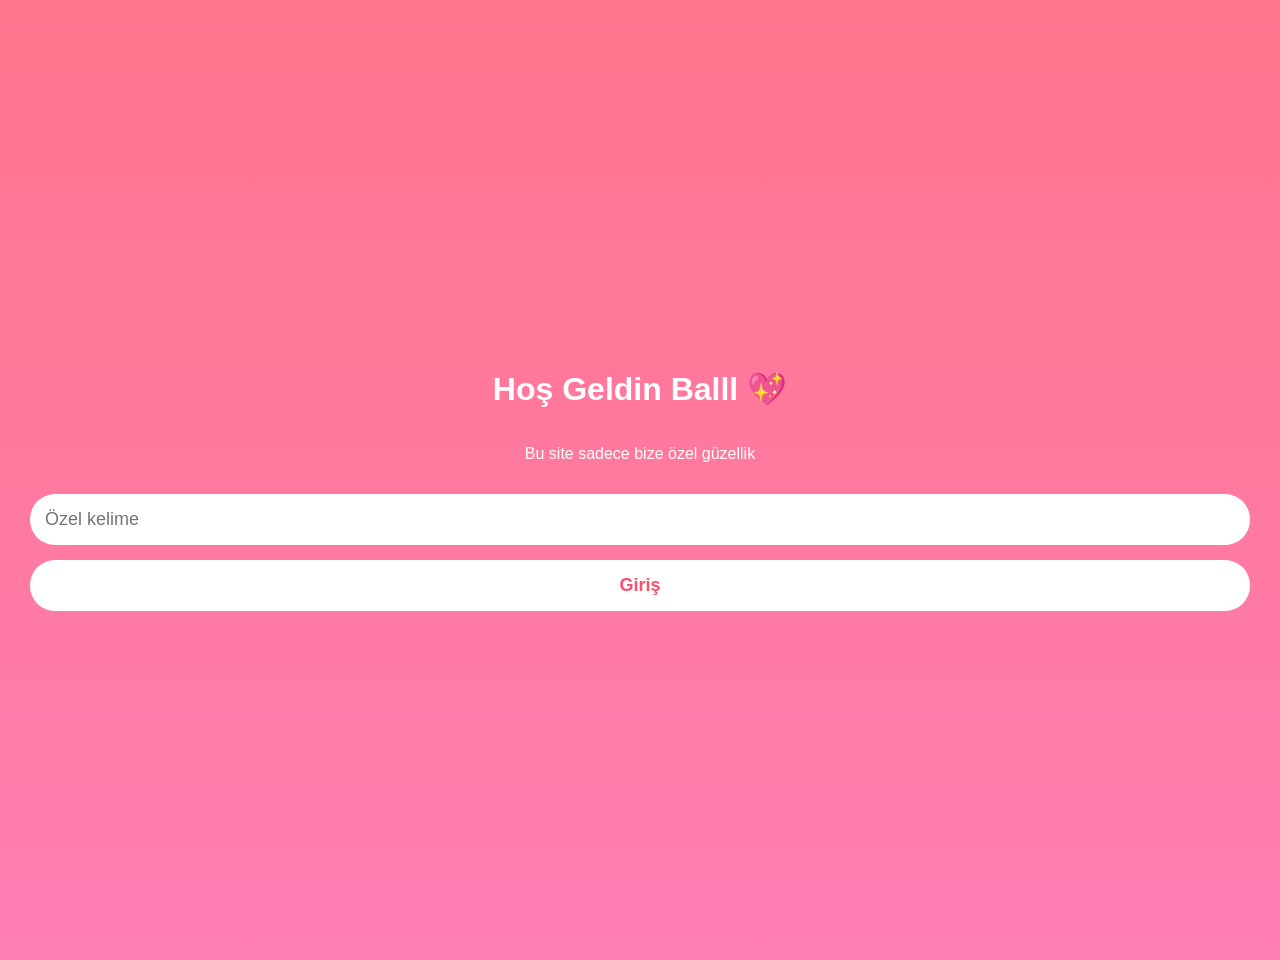
<file: index.html>
<!DOCTYPE html>
<html lang="tr">
<head>
<meta charset="UTF-8">
<meta name="viewport" content="width=device-width, initial-scale=1.0">
<title>Senin İçin ❤️</title>
<link rel="stylesheet" href="style.css">
</head>
<body>

<div class="login">
    <h1>Hoş Geldin Balll 💖</h1>
    <p>Bu site sadece bize özel güzellik </p>
    <input type="password" id="sifre" placeholder="Özel kelime">
    <button onclick="kontrol()">Giriş</button>
</div>

<script>
function kontrol() {
    const sifre = document.getElementById("sifre").value;
    if (sifre === "08.09.2025") {
        window.location.href = "hikayemiz.html";
    } else {
        alert("Yanlış ama kalbim senin 💔");
    }
}
</script>

</body>
</html>
</file>
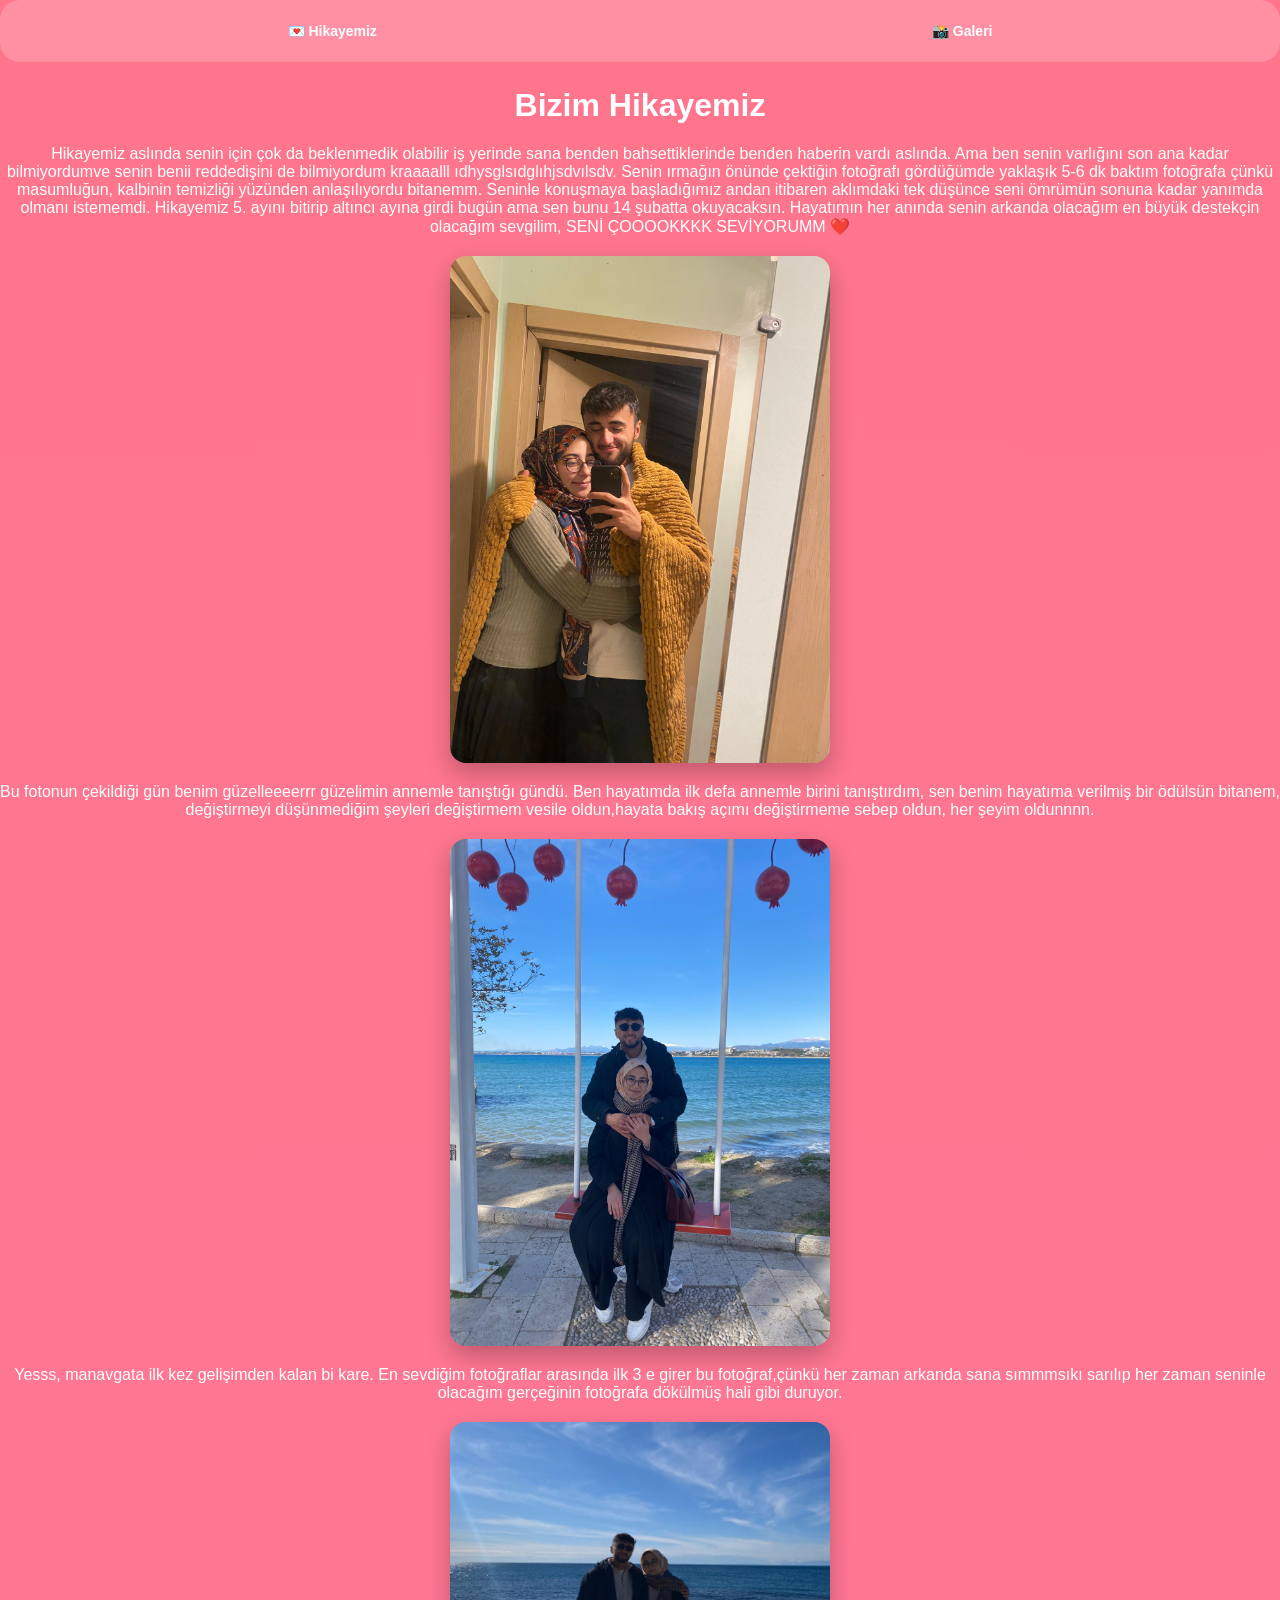
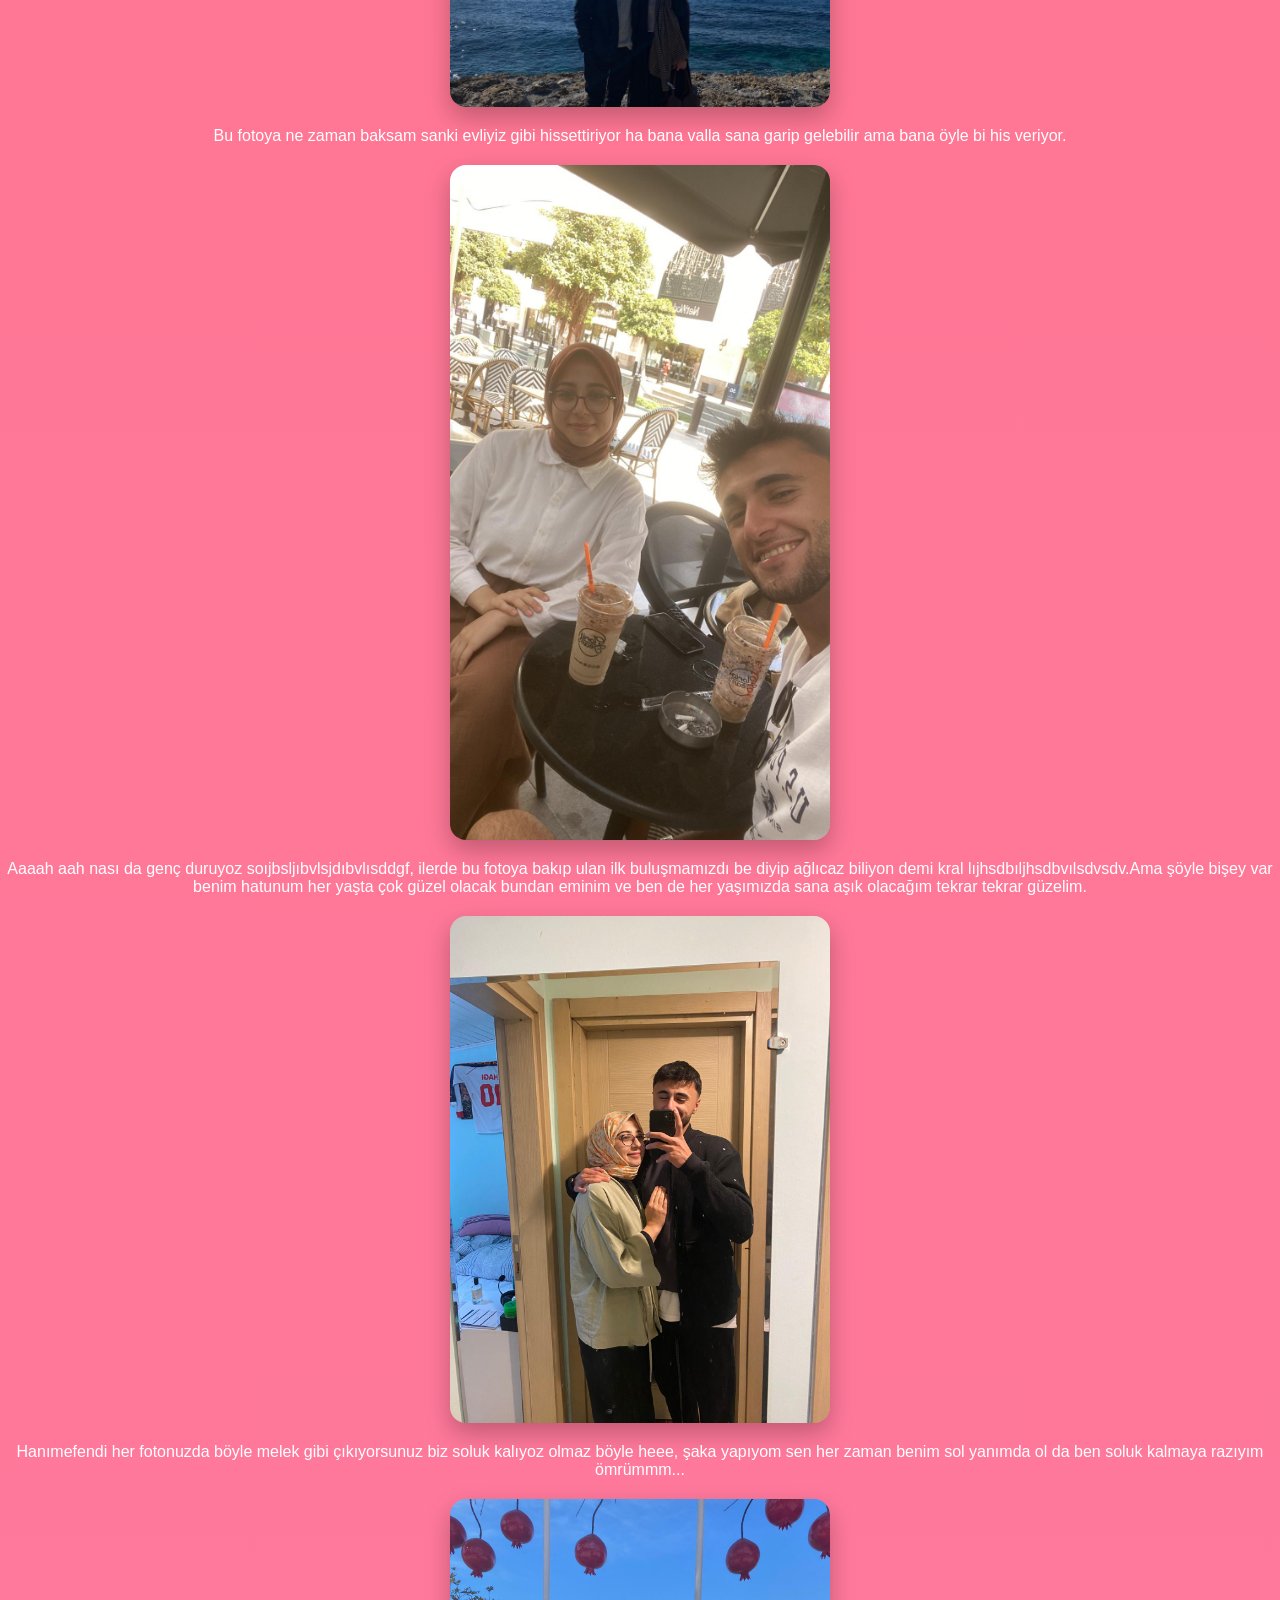
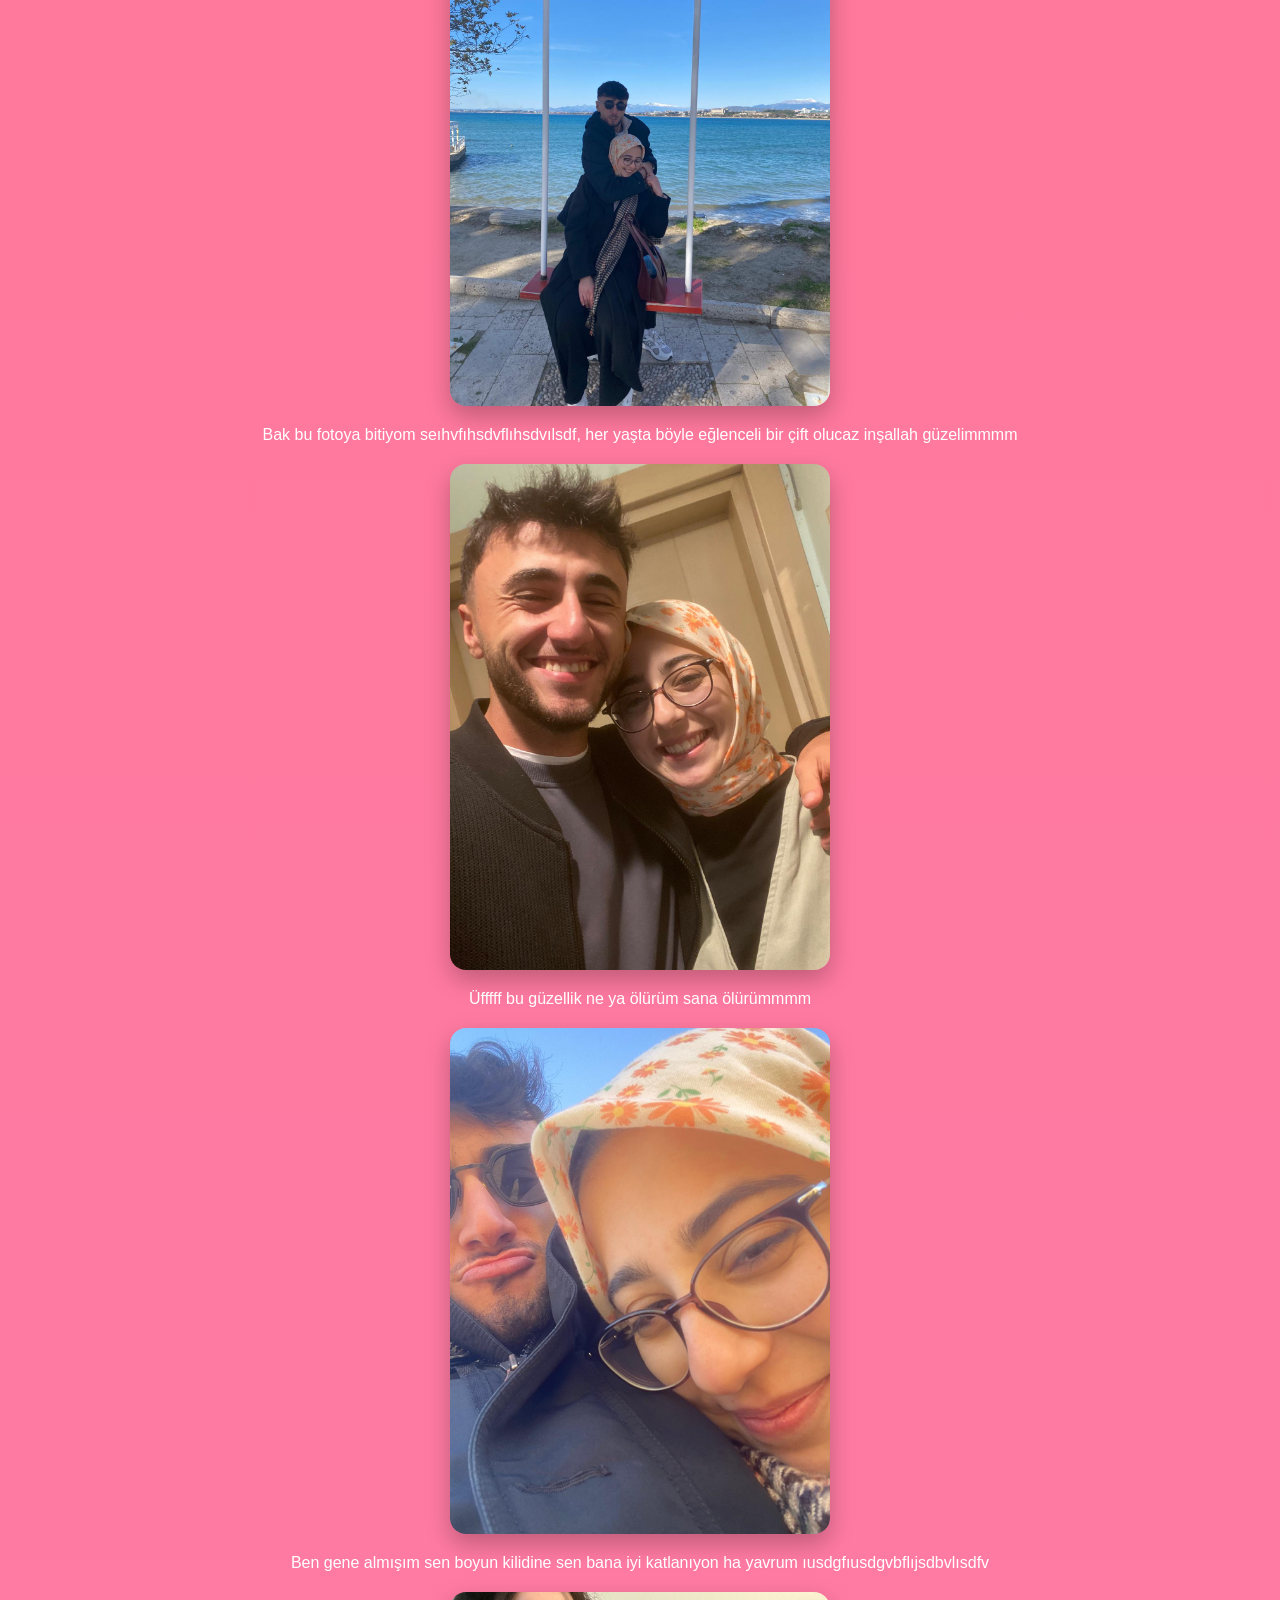
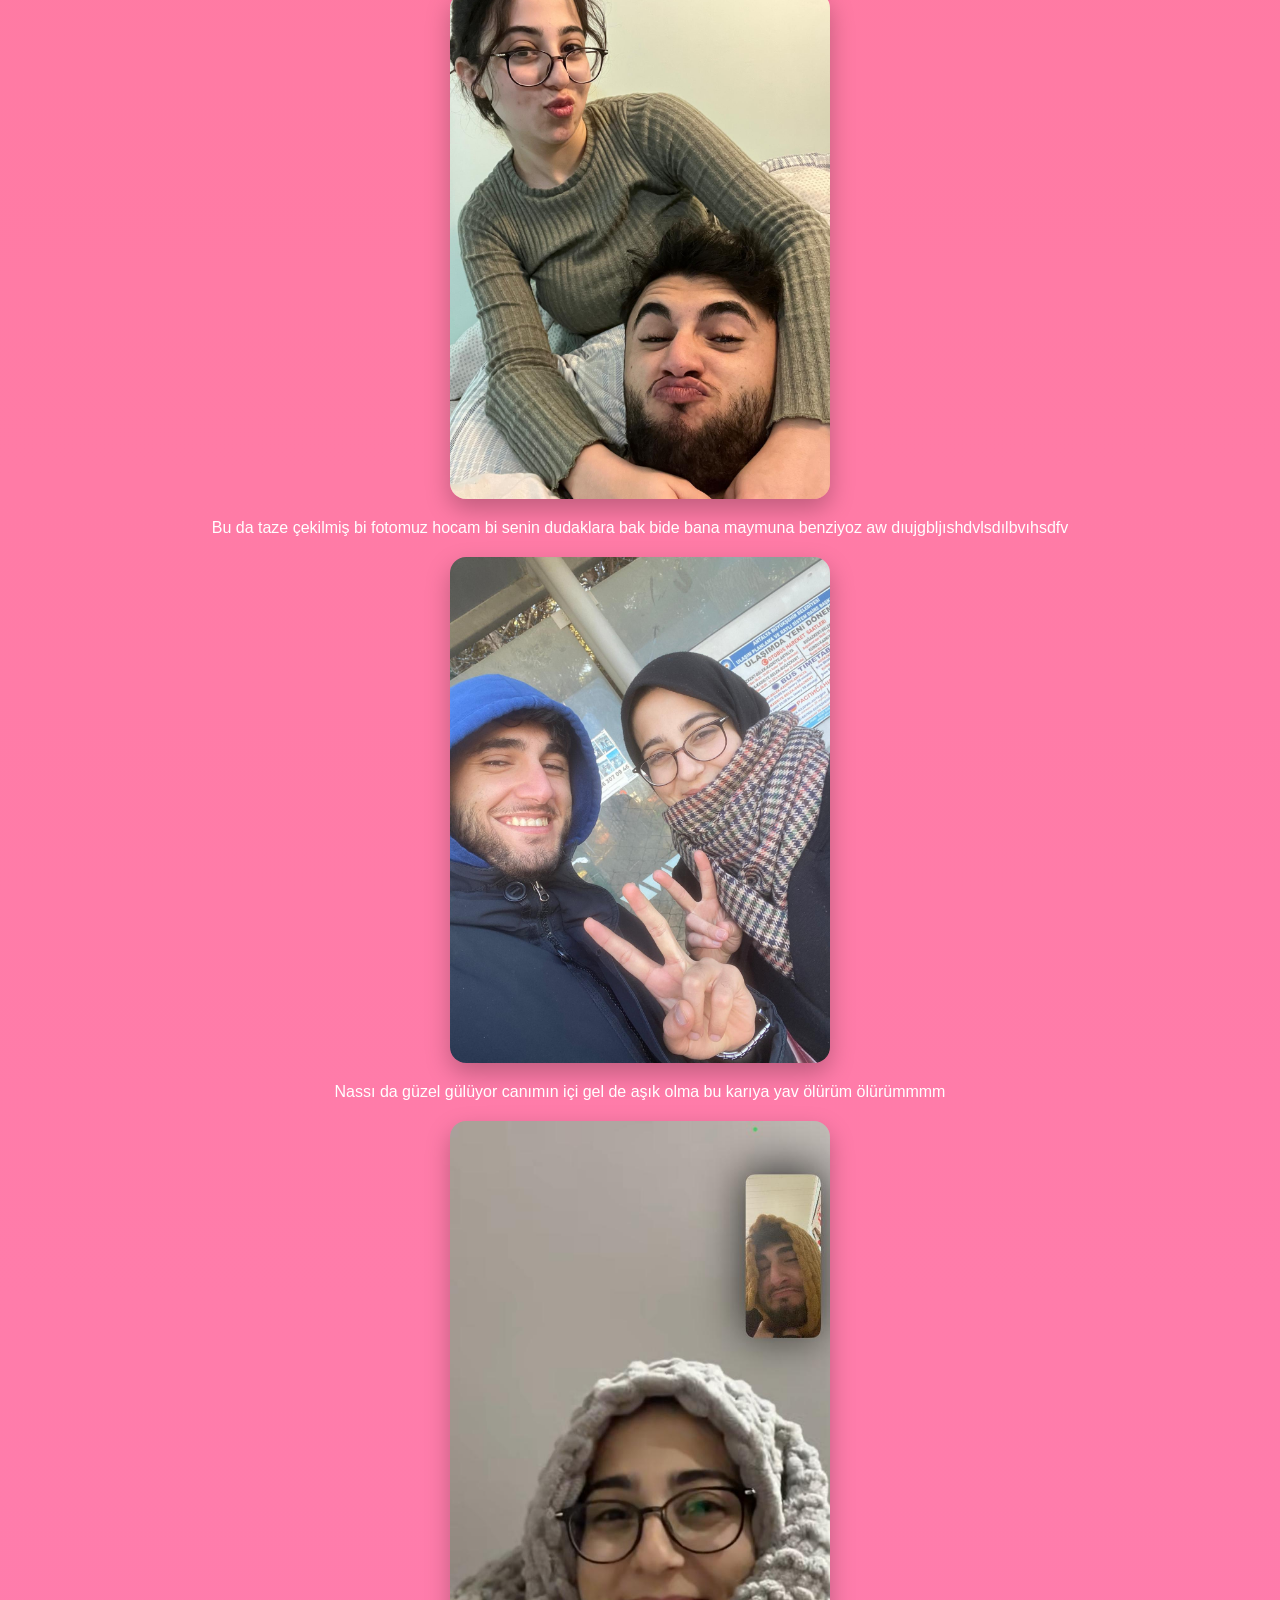
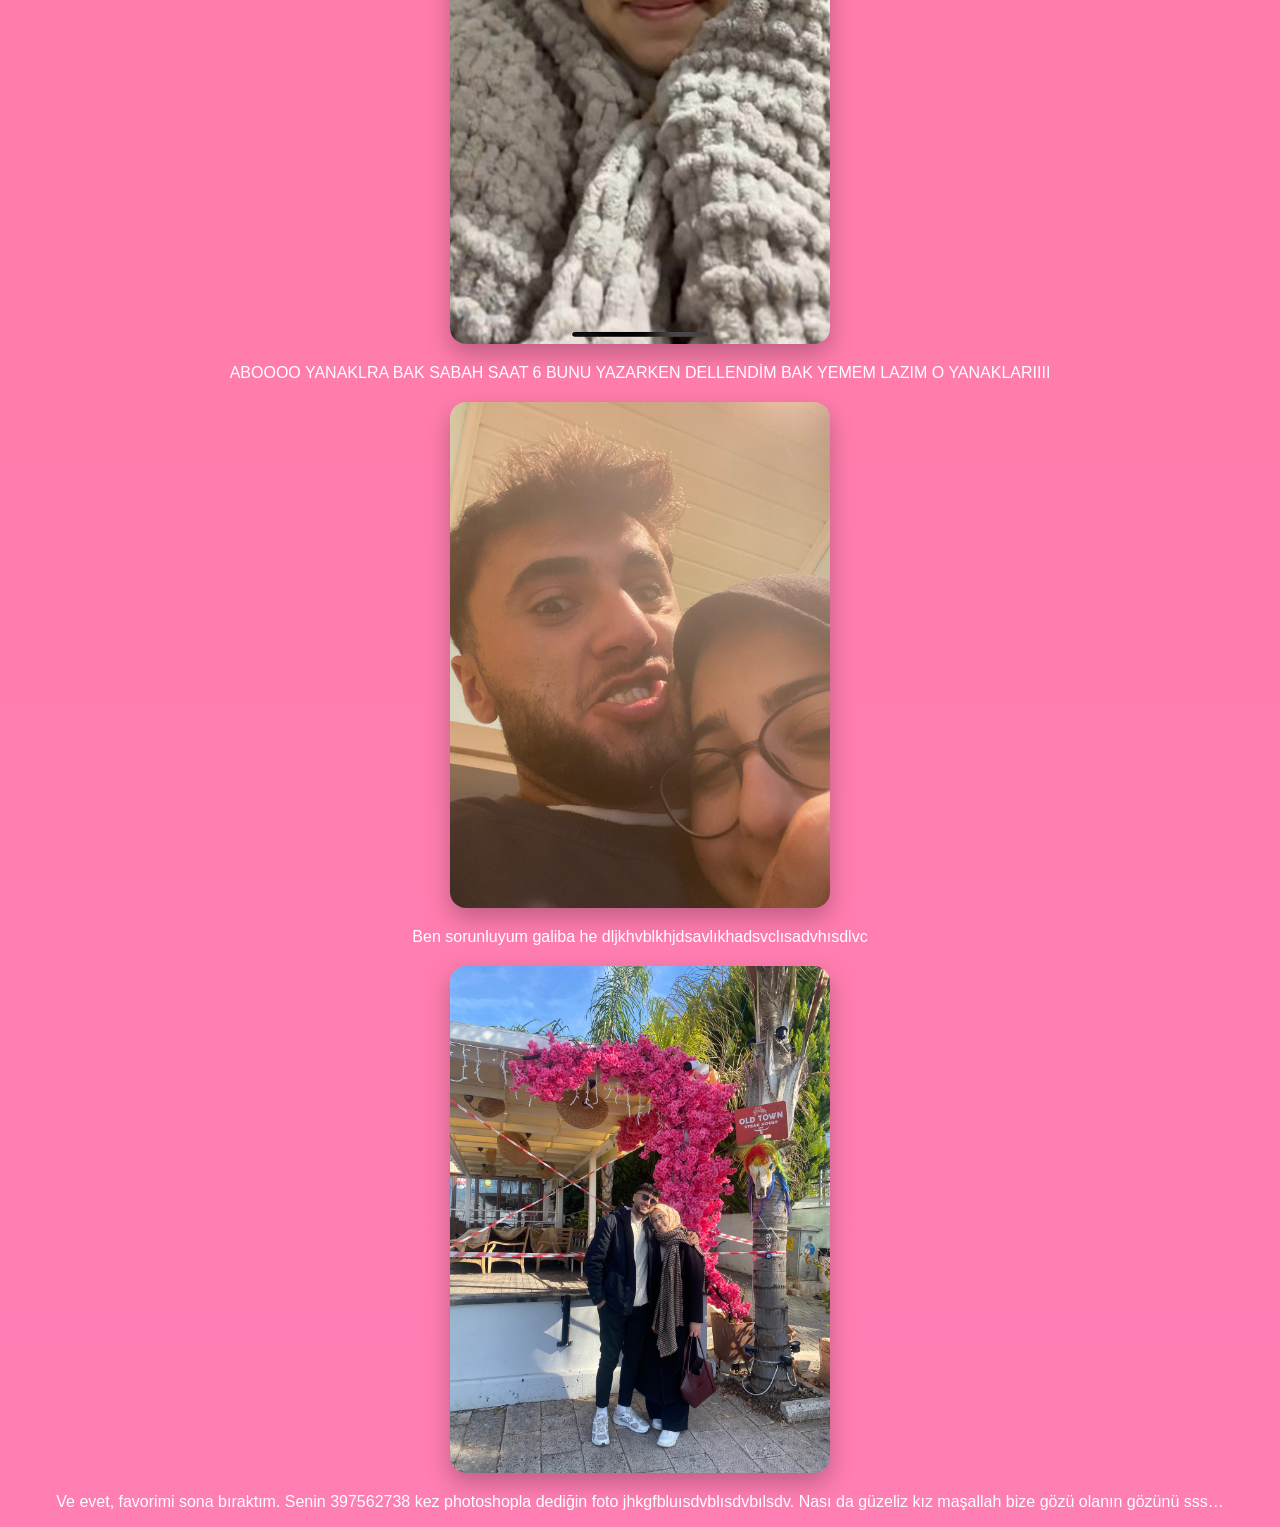
<file: hikayemiz.html>
<!DOCTYPE html>
<html lang="tr">
<head>
<meta charset="UTF-8">
<title>Hikayemiz 💕</title>
<link rel="stylesheet" href="style.css">
</head>
<body>
<nav class="navbar">
  <a href="hikayemiz.html">💌 Hikayemiz</a>
  <a href="galeri.html">📸 Galeri</a>
</nav>



<h1>Bizim Hikayemiz</h1>
<p>
Hikayemiz aslında senin için çok da beklenmedik olabilir iş yerinde sana benden bahsettiklerinde benden haberin vardı aslında. Ama ben senin varlığını son ana kadar bilmiyordumve senin benii reddedişini de bilmiyordum kraaaalll ıdhysglsıdglıhjsdvılsdv. 
Senin ırmağın önünde çektiğin fotoğrafı gördüğümde yaklaşık 5-6 dk baktım fotoğrafa çünkü masumluğun, kalbinin temizliği yüzünden anlaşılıyordu bitanemm.
Seninle konuşmaya başladığımız andan itibaren aklımdaki tek düşünce seni ömrümün sonuna kadar yanımda olmanı istememdi.
Hikayemiz 5. ayını bitirip altıncı ayına girdi bugün ama sen bunu 14 şubatta okuyacaksın. Hayatımın her anında senin arkanda olacağım en büyük destekçin olacağım sevgilim, SENİ ÇOOOOKKKK SEVİYORUMM ❤️
</p>
<img src="images/HYHH.jpg" class="foto">
  <p>
Bu fotonun çekildiği gün benim güzelleeeerrr güzelimin annemle tanıştığı gündü. Ben hayatımda ilk defa annemle birini tanıştırdım, sen benim hayatıma verilmiş bir ödülsün bitanem, değiştirmeyi düşünmediğim şeyleri değiştirmem vesile oldun,hayata bakış açımı değiştirmeme sebep oldun, her şeyim oldunnnn.
</p>

<img src="images/İİİ.jpg" class="foto">
  <p>
Yesss, manavgata ilk kez gelişimden kalan bi kare. En sevdiğim fotoğraflar arasında ilk 3 e girer bu fotoğraf,çünkü her zaman arkanda sana sımmmsıkı sarılıp her zaman seninle olacağım gerçeğinin fotoğrafa dökülmüş hali gibi duruyor.
</p>

<img src="images/PPP.jpg" class="foto">
 <p>
Bu fotoya ne zaman baksam sanki evliyiz gibi hissettiriyor ha bana valla sana garip gelebilir ama bana öyle bi his veriyor.
</p>
 <img src="images/İLK FOTO.jpg" class="foto">
<p>
Aaaah aah nası da genç duruyoz soıjbsljıbvlsjdıbvlısddgf, ilerde bu fotoya bakıp ulan ilk buluşmamızdı be diyip ağlıcaz biliyon demi kral lıjhsdbıljhsdbvılsdvsdv.Ama şöyle bişey var benim hatunum her yaşta çok güzel olacak bundan eminim ve ben de her yaşımızda sana aşık olacağım tekrar tekrar güzelim.
</p>
<img src="images/2.FOTO.jpg" class="foto">
<p>
Hanımefendi her fotonuzda böyle melek gibi çıkıyorsunuz biz soluk kalıyoz olmaz böyle heee, şaka yapıyom sen her zaman benim sol yanımda ol da ben soluk kalmaya razıyım ömrümmm...
</p>
<img src="images/HHGG.jpg" class="foto">
<p>
Bak bu fotoya bitiyom seıhvfıhsdvflıhsdvılsdf, her yaşta böyle eğlenceli bir çift olucaz inşallah güzelimmmm
</p>
<img src="images/FFF.jpg" class="foto">
<p>
Üfffff bu güzellik ne ya ölürüm sana ölürümmmm
</p>
  <img src="images/KKK.jpg" class="foto">
<p>
Ben gene almışım sen boyun kilidine sen bana iyi katlanıyon ha yavrum ıusdgfıusdgvbflıjsdbvlısdfv
</p>
<img src="images/ıuıu.jpg" class="foto">
<p>
Bu da taze çekilmiş bi fotomuz hocam bi senin dudaklara bak bide bana maymuna benziyoz aw dıujgbljıshdvlsdılbvıhsdfv
</p>
  <img src="images/kjkj.jpg" class="foto">
<p>
Nassı da güzel gülüyor canımın içi gel de aşık olma bu karıya yav ölürüm ölürümmmm
</p>
<img src="images/plpl.jpg" class="foto">
<p>
ABOOOO YANAKLRA BAK SABAH SAAT 6 BUNU YAZARKEN DELLENDİM BAK YEMEM LAZIM O YANAKLARIIII
</p>
  <img src="images/HGHGH.jpg" class="foto">
<p>
Ben sorunluyum galiba he dljkhvblkhjdsavlıkhadsvclısadvhısdlvc
</p>
<img src="images/lolo.jpg" class="foto">
<p>
Ve evet, favorimi sona bıraktım. Senin 397562738 kez photoshopla dediğin foto jhkgfbluısdvblısdvbılsdv. Nası da güzeliz kız maşallah bize gözü olanın gözünü sss…
</p>
  
</body>
</html>
</file>
<file: style.css>
body {
    margin: 0;
    font-family: 'Poppins', sans-serif;
    background: linear-gradient(180deg, #ff758c, #ff7eb3);
    color: white;
    text-align: center;
}

.login {
    height: 100vh;
    display: flex;
    flex-direction: column;
    justify-content: center;
    padding: 30px;
}

input {
    padding: 15px;
    border-radius: 25px;
    border: none;
    font-size: 18px;
    margin: 15px 0;
}

button {
    padding: 15px;
    border-radius: 25px;
    border: none;
    font-size: 18px;
    background: #fff;
    color: #ff4d6d;
    font-weight: bold;
}

h1 {
    font-size: 32px;
}
.foto {
    width: 90%;
    max-width: 350px;
    border-radius: 20px;
    margin: 25px auto;
    display: block;
    box-shadow: 0 10px 25px rgba(0,0,0,0.25);
}
nav {
    position: relative;
    z-index: 9999;
}

nav a {
    pointer-events: auto;
}
.foto {
  width: 100%;
  max-width: 380px;
  display: block;
  margin: 20px auto;
  border-radius: 16px;
}
.navbar {
  position: sticky;
  top: 0;
  display: flex;
  justify-content: space-around;
  background: rgba(255, 255, 255, 0.2);
  backdrop-filter: blur(10px);
  padding: 15px 10px;
  border-radius: 20px;
  margin-bottom: 25px;
}

.navbar a {
  text-decoration: none;
  color: white;
  font-weight: bold;
  font-size: 14px;
  padding: 8px 12px;
  border-radius: 12px;
  transition: 0.3s ease;
}

.navbar a:hover {
  background: rgba(255, 255, 255, 0.3);
  transform: scale(1.05);
}
</file>
